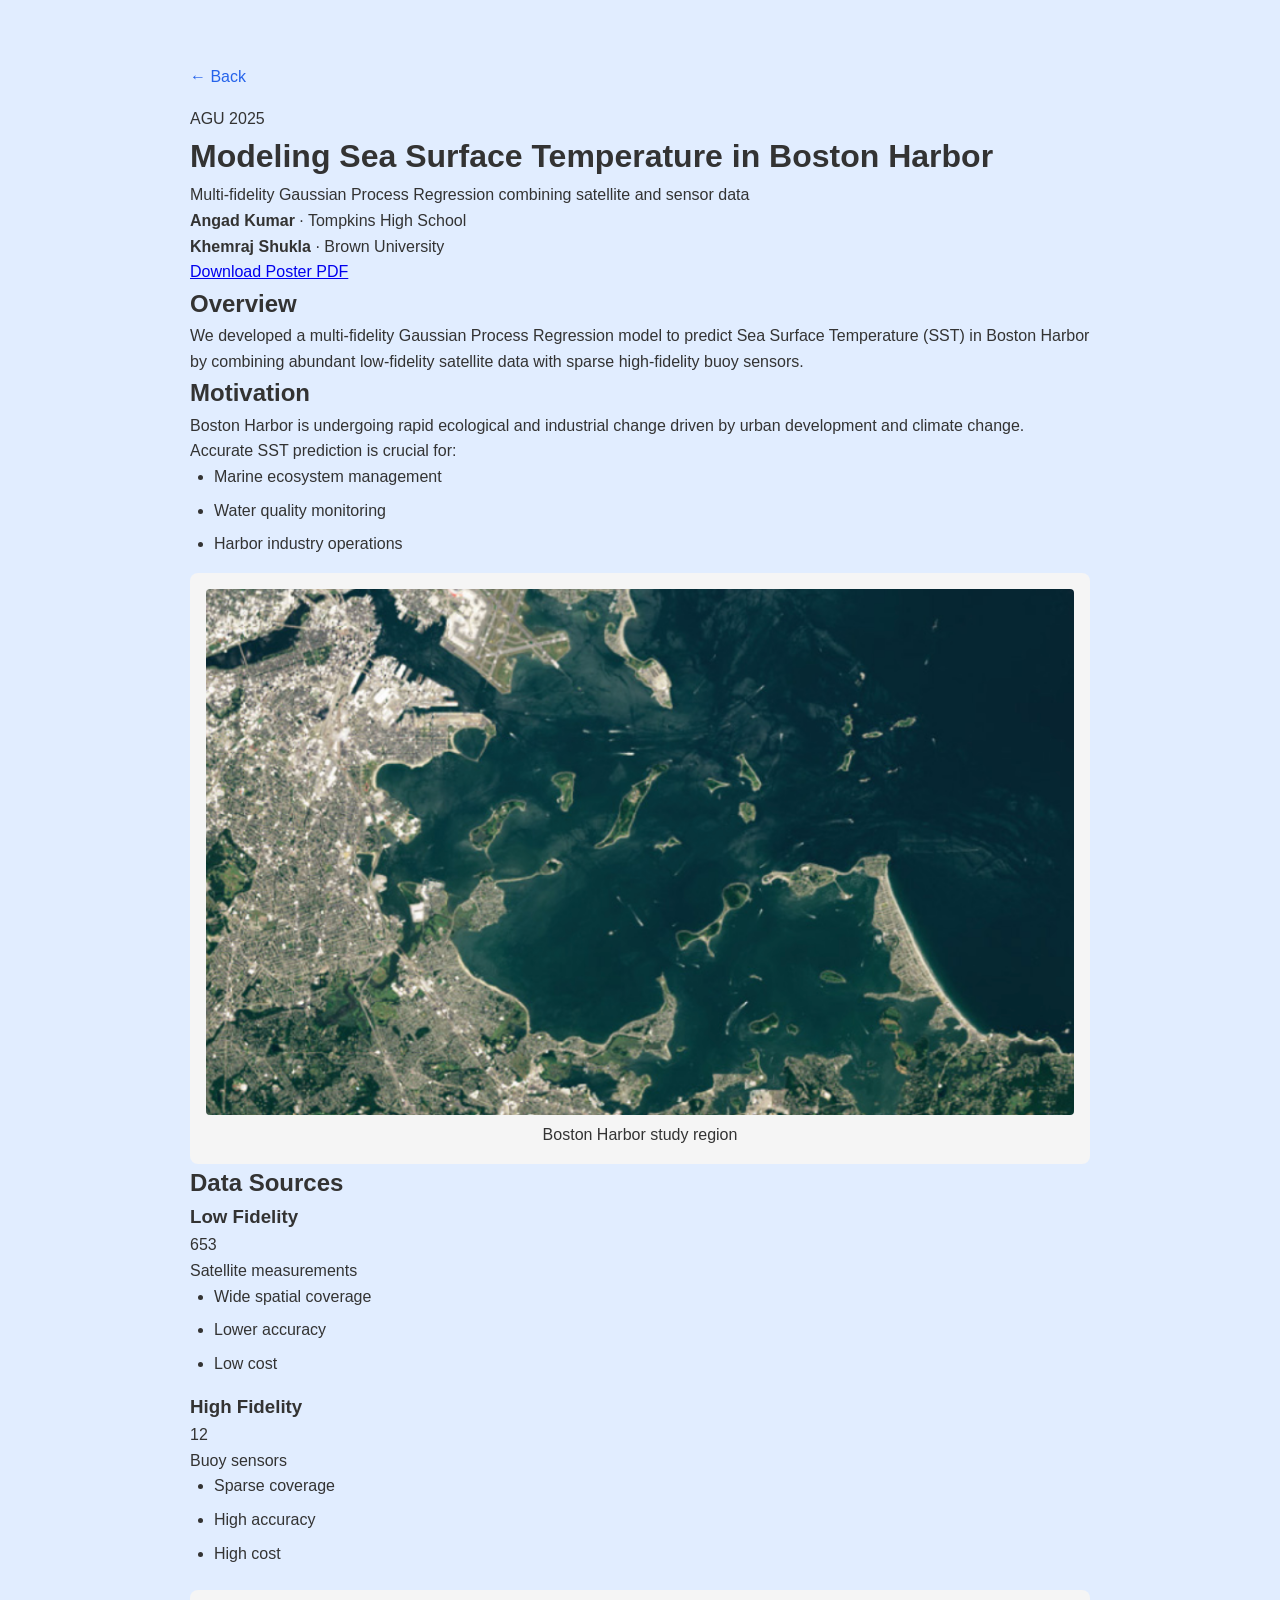
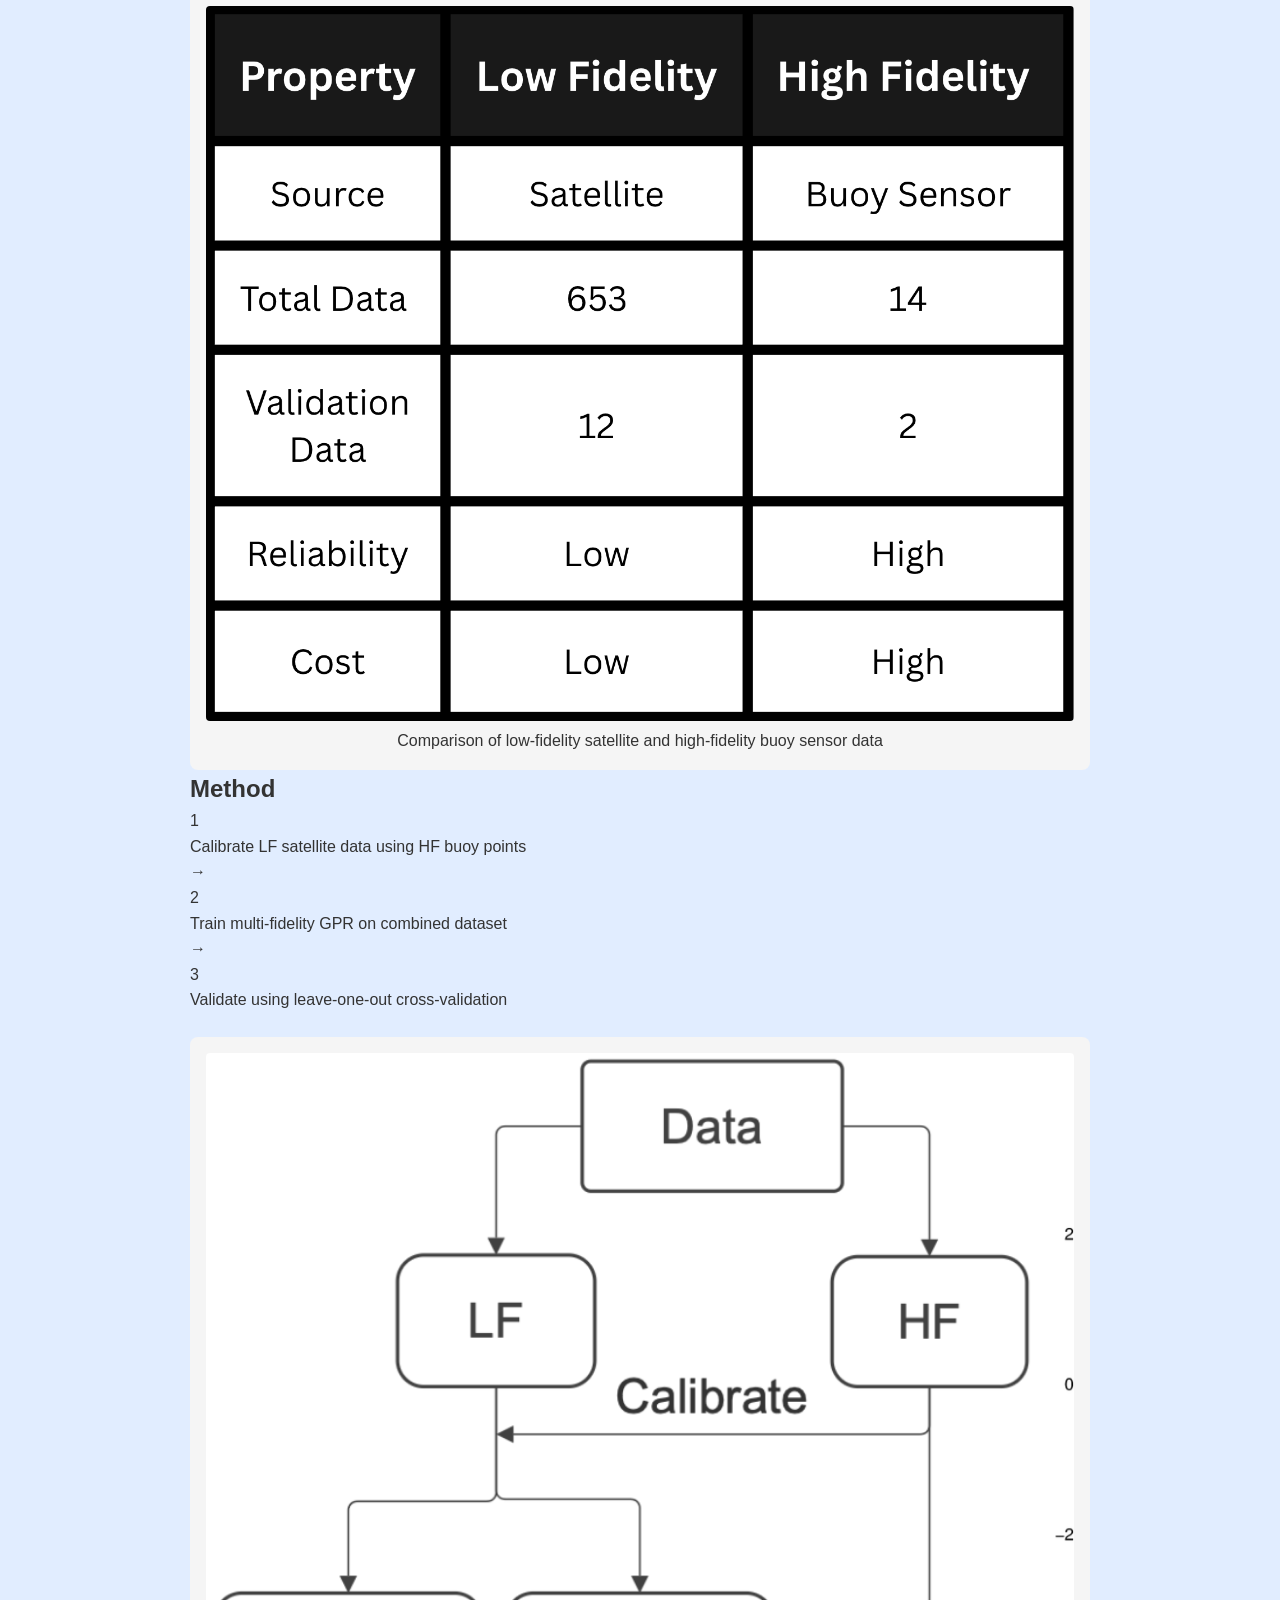
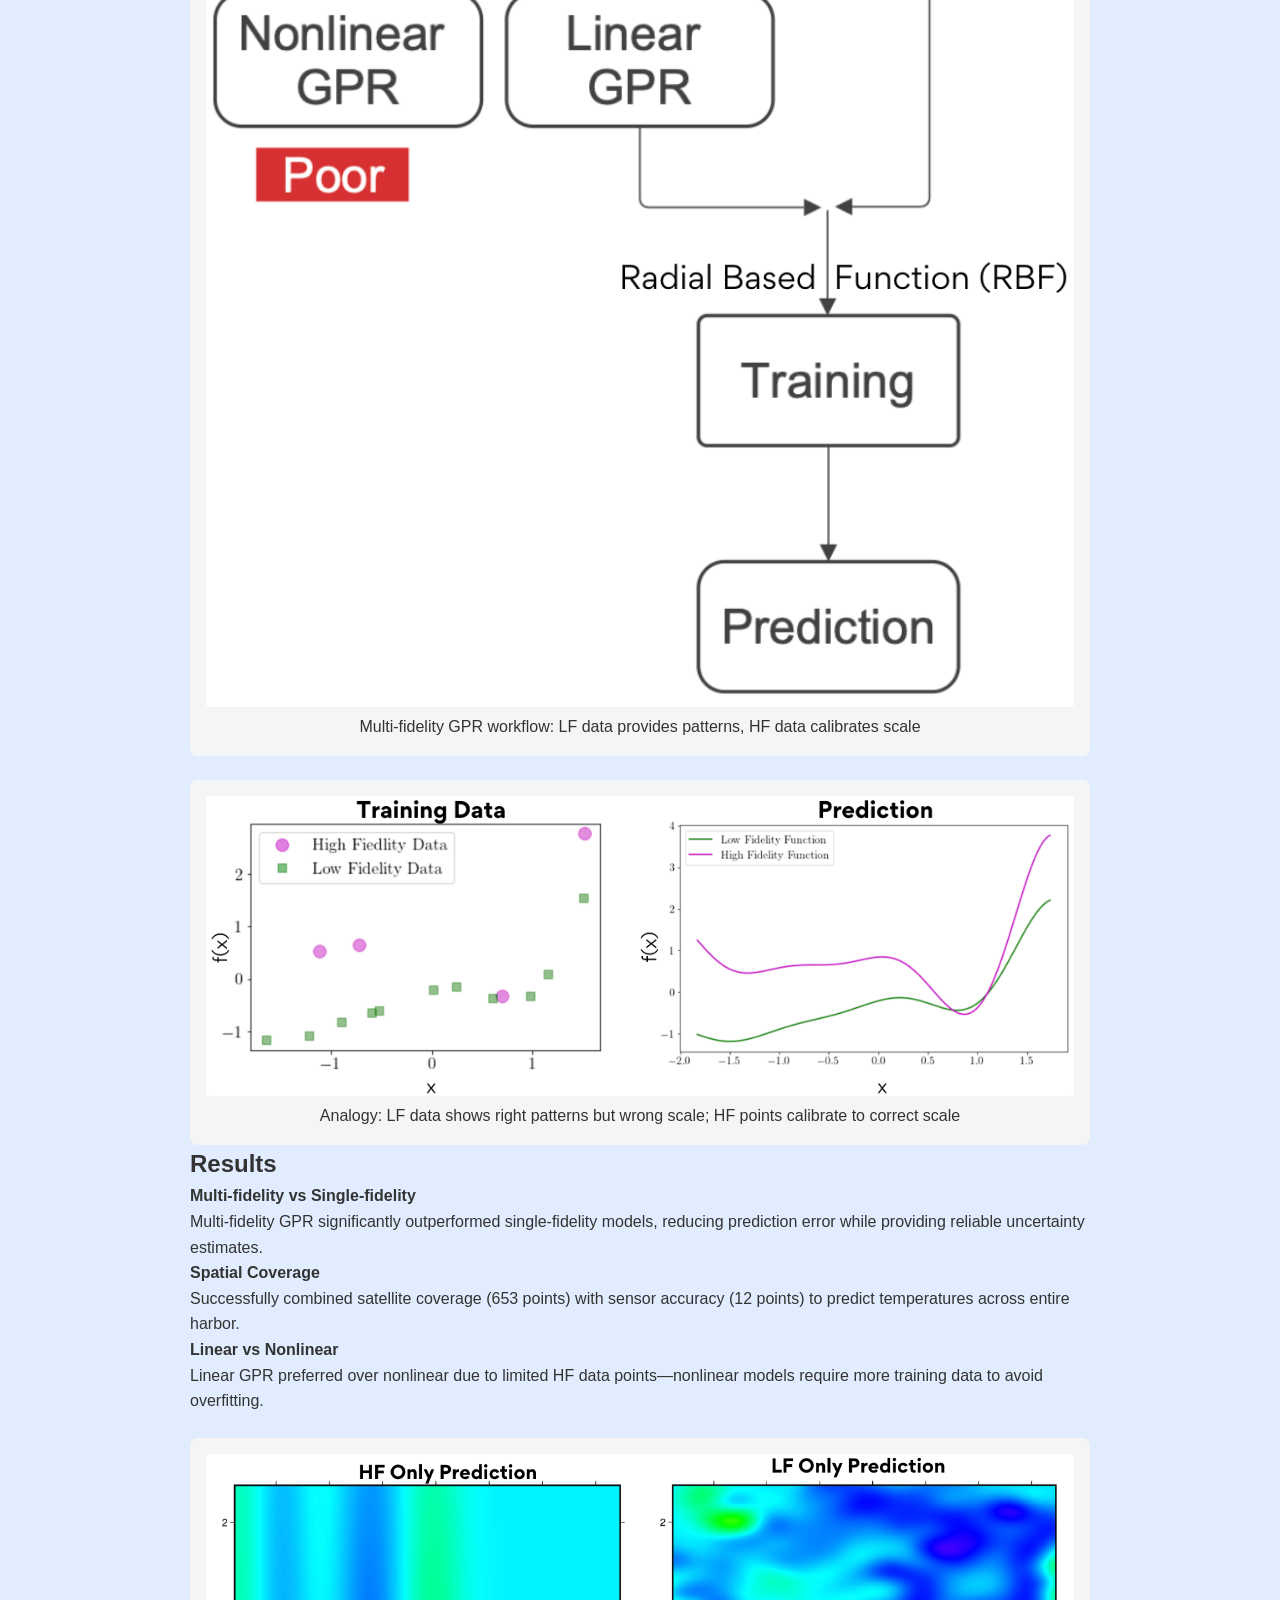
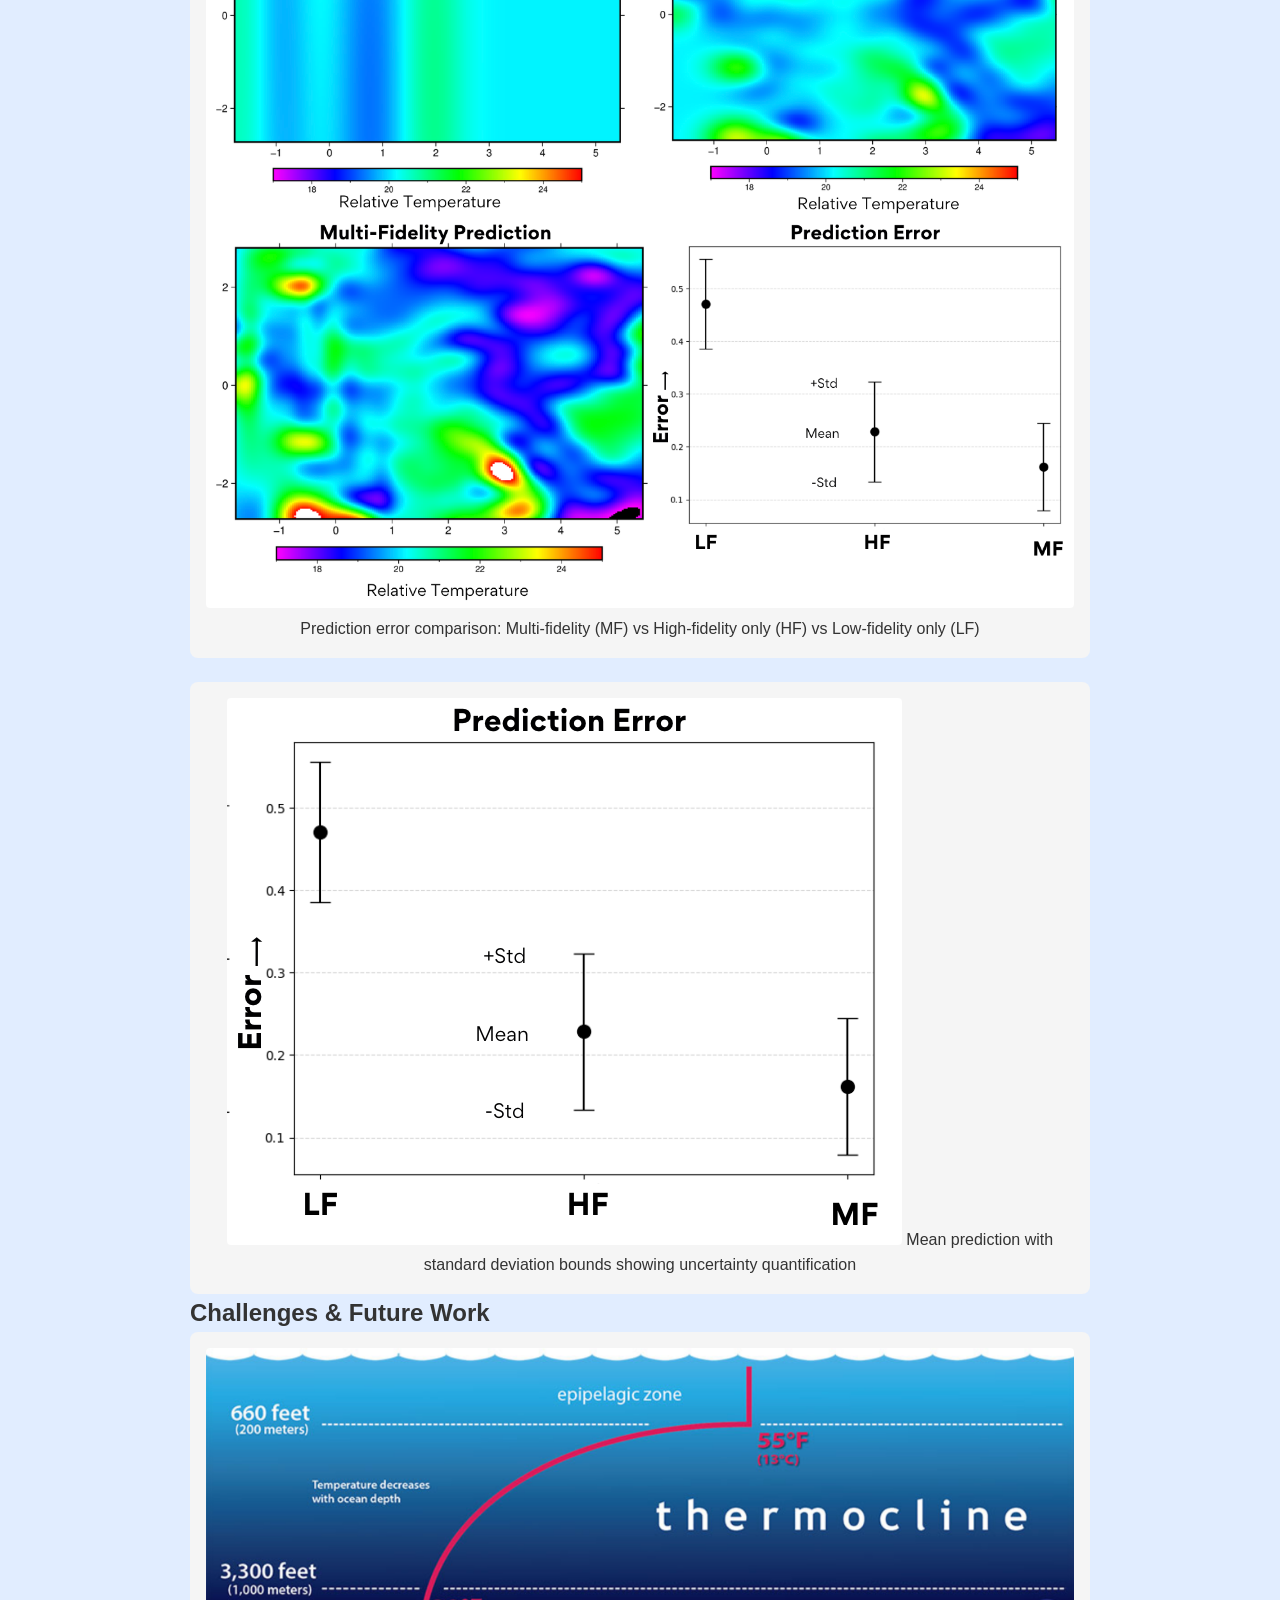
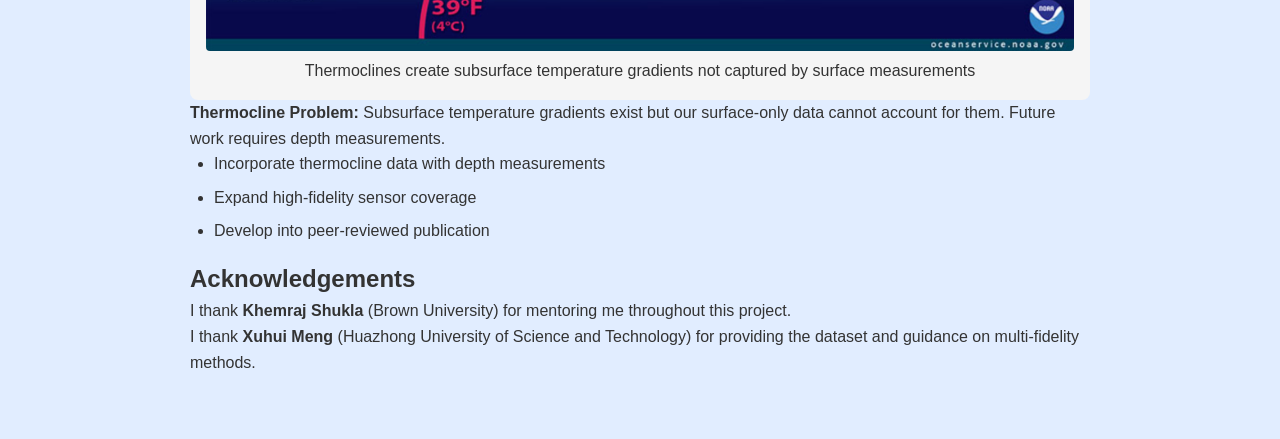
<file: publications/agu-sst.html>
<!DOCTYPE html>
<html lang="en">
<head>
    <meta charset="UTF-8">
    <meta name="viewport" content="width=device-width, initial-scale=1.0">
    <title>AGU 2025 - Angad Kumar</title>
    <link rel="stylesheet" href="../style.css">
</head>
<body>
    <div class="container">
        <a href="../index.html" class="back">← Back</a>
        
        <header class="page-header">
            <span class="badge">AGU 2025</span>
            <h1>Modeling Sea Surface Temperature in Boston Harbor</h1>
            <p class="subtitle">Multi-fidelity Gaussian Process Regression combining satellite and sensor data</p>
            <p class="authors">
                <strong>Angad Kumar</strong> · Tompkins High School
                <br>
                <strong>Khemraj Shukla</strong> · Brown University
            </p>
        </header>

        <div class="poster-download">
            <a href="../assets/agu-poster.pdf" class="btn-primary" target="_blank">Download Poster PDF</a>
        </div>

        <section class="content-section">
            <h2>Overview</h2>
            <p class="lead">
                We developed a multi-fidelity Gaussian Process Regression model to predict Sea Surface Temperature (SST) 
                in Boston Harbor by combining abundant low-fidelity satellite data with sparse high-fidelity buoy sensors.
            </p>
        </section>

        <section class="content-section">
            <h2>Motivation</h2>
            <div class="two-col">
                <div>
                    <p>Boston Harbor is undergoing rapid ecological and industrial change driven by urban development 
                    and climate change. Accurate SST prediction is crucial for:</p>
                    <ul>
                        <li>Marine ecosystem management</li>
                        <li>Water quality monitoring</li>
                        <li>Harbor industry operations</li>
                    </ul>
                </div>
                <div class="figure">
                    <img src="../assets/agu-images/boston-harbor-map.png" alt="Boston Harbor study area map">
                    <span class="caption">Boston Harbor study region</span>
                </div>
            </div>
        </section>

        <section class="content-section">
            <h2>Data Sources</h2>
            <div class="data-cards">
                <div class="data-card lf">
                    <h3>Low Fidelity</h3>
                    <div class="stat">653</div>
                    <p>Satellite measurements</p>
                    <ul>
                        <li>Wide spatial coverage</li>
                        <li>Lower accuracy</li>
                        <li>Low cost</li>
                    </ul>
                </div>
                <div class="data-card hf">
                    <h3>High Fidelity</h3>
                    <div class="stat">12</div>
                    <p>Buoy sensors</p>
                    <ul>
                        <li>Sparse coverage</li>
                        <li>High accuracy</li>
                        <li>High cost</li>
                    </ul>
                </div>
            </div>
            <div class="figure wide">
                <img src="../assets/agu-images/data-comparison-table.png" alt="Data source comparison table">
                <span class="caption">Comparison of low-fidelity satellite and high-fidelity buoy sensor data</span>
            </div>
        </section>

        <section class="content-section">
            <h2>Method</h2>
            <div class="method-flow">
                <div class="step">
                    <span class="step-num">1</span>
                    <p>Calibrate LF satellite data using HF buoy points</p>
                </div>
                <div class="arrow">→</div>
                <div class="step">
                    <span class="step-num">2</span>
                    <p>Train multi-fidelity GPR on combined dataset</p>
                </div>
                <div class="arrow">→</div>
                <div class="step">
                    <span class="step-num">3</span>
                    <p>Validate using leave-one-out cross-validation</p>
                </div>
            </div>
            <div class="figure wide">
                <img src="../assets/agu-images/methods-diagram.png" alt="Multi-fidelity GPR workflow diagram">
                <span class="caption">Multi-fidelity GPR workflow: LF data provides patterns, HF data calibrates scale</span>
            </div>
            <div class="figure wide">
                <img src="../assets/agu-images/analogy-illustration.png" alt="Analogy for multi-fidelity approach">
                <span class="caption">Analogy: LF data shows right patterns but wrong scale; HF points calibrate to correct scale</span>
            </div>
        </section>

        <section class="content-section">
            <h2>Results</h2>
            <div class="results-grid">
                <div class="result-item">
                    <h4>Multi-fidelity vs Single-fidelity</h4>
                    <p>Multi-fidelity GPR significantly outperformed single-fidelity models, reducing prediction error 
                    while providing reliable uncertainty estimates.</p>
                </div>
                <div class="result-item">
                    <h4>Spatial Coverage</h4>
                    <p>Successfully combined satellite coverage (653 points) with sensor accuracy (12 points) to 
                    predict temperatures across entire harbor.</p>
                </div>
                <div class="result-item">
                    <h4>Linear vs Nonlinear</h4>
                    <p>Linear GPR preferred over nonlinear due to limited HF data points—nonlinear models require 
                    more training data to avoid overfitting.</p>
                </div>
            </div>
            <div class="figure wide">
                <img src="../assets/agu-images/prediction-comparison.png" alt="Prediction results comparing MF, HF only, and LF only">
                <span class="caption">Prediction error comparison: Multi-fidelity (MF) vs High-fidelity only (HF) vs Low-fidelity only (LF)</span>
            </div>
            <div class="figure wide">
                <img src="../assets/agu-images/uncertainty-plot.png" alt="Uncertainty quantification plot">
                <span class="caption">Mean prediction with standard deviation bounds showing uncertainty quantification</span>
            </div>
        </section>

        <section class="content-section">
            <h2>Challenges & Future Work</h2>
            <div class="figure">
                <img src="../assets/agu-images/thermocline-diagram.png" alt="Thermocline effect diagram">
                <span class="caption">Thermoclines create subsurface temperature gradients not captured by surface measurements</span>
            </div>
            <div class="challenge-box">
                <strong>Thermocline Problem:</strong> Subsurface temperature gradients exist but our surface-only 
                data cannot account for them. Future work requires depth measurements.
            </div>
            <ul class="future-list">
                <li>Incorporate thermocline data with depth measurements</li>
                <li>Expand high-fidelity sensor coverage</li>
                <li>Develop into peer-reviewed publication</li>
            </ul>
        </section>

        <section class="content-section">
            <h2>Acknowledgements</h2>
            <p>I thank <strong>Khemraj Shukla</strong> (Brown University) for mentoring me throughout this project.</p>
            <p>I thank <strong>Xuhui Meng</strong> (Huazhong University of Science and Technology) for providing the dataset and guidance on multi-fidelity methods.</p>
        </section>
    </div>
</body>
</html>
</file>
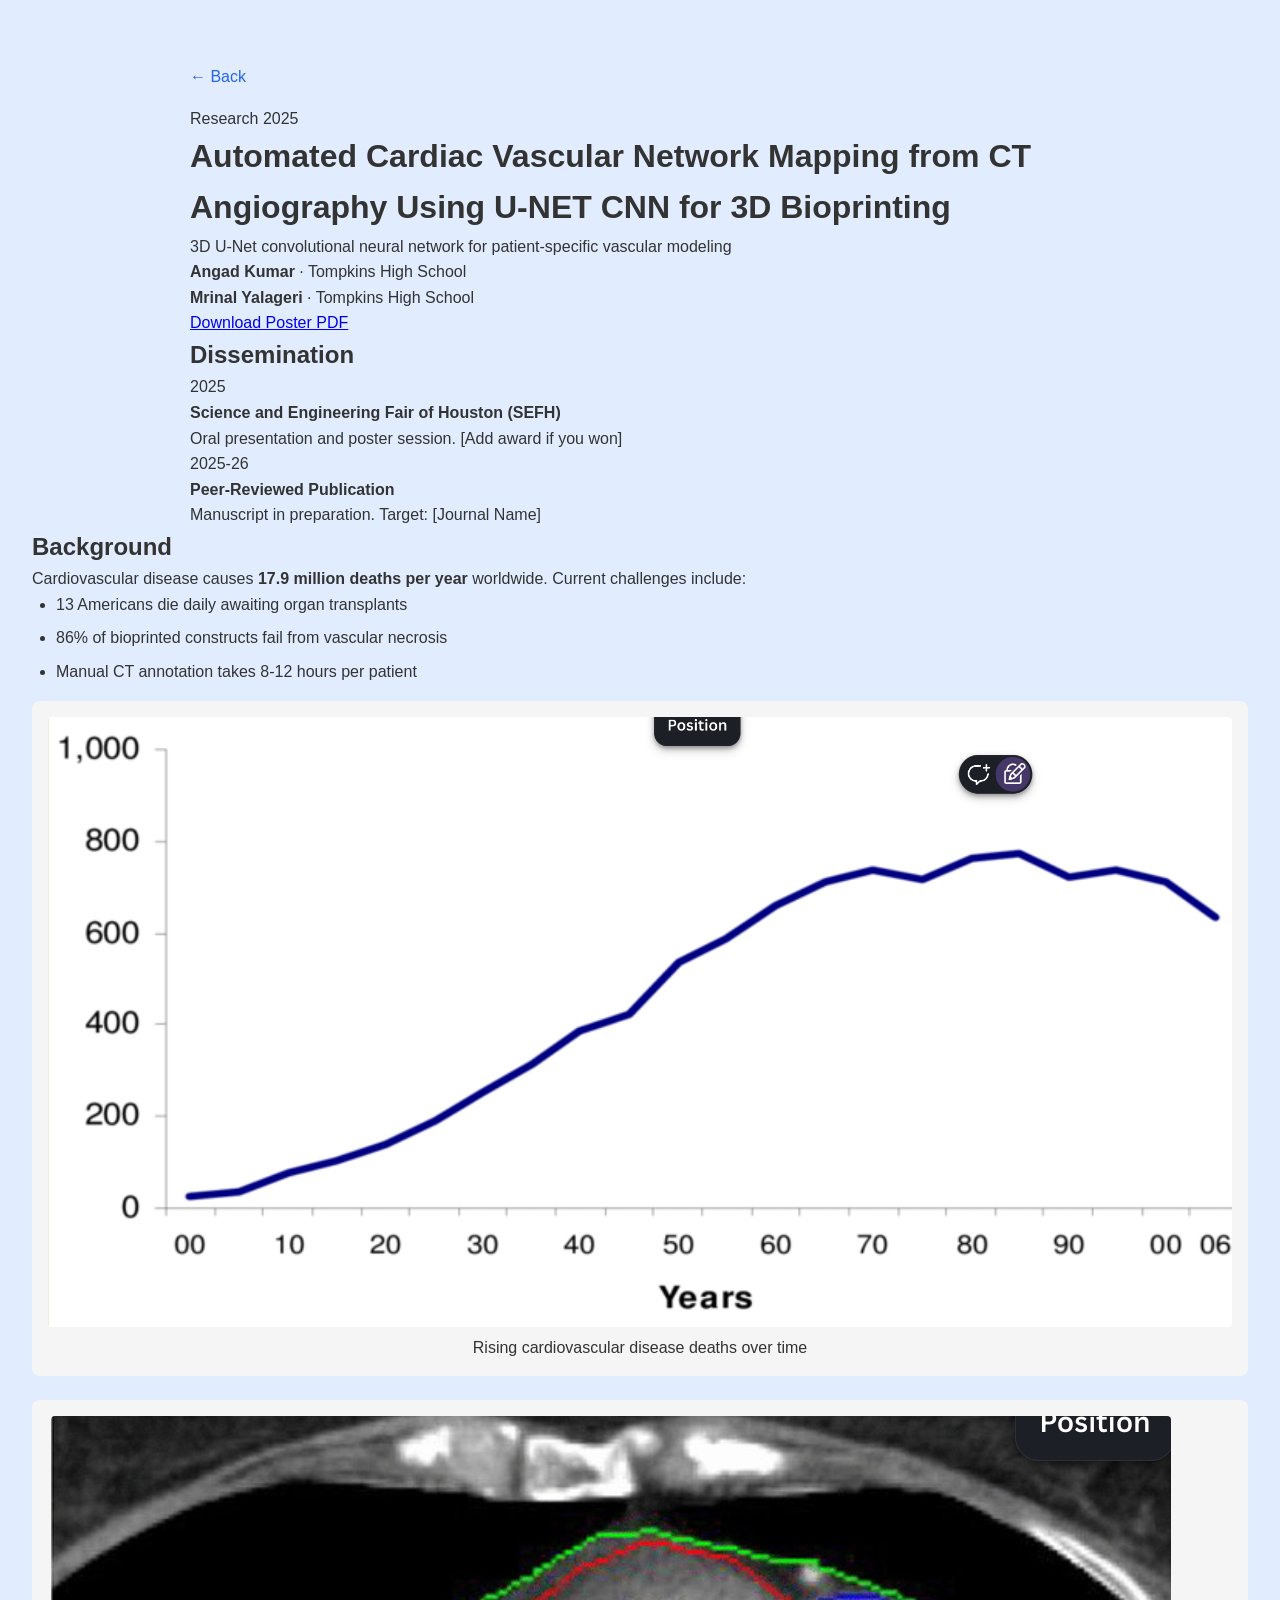
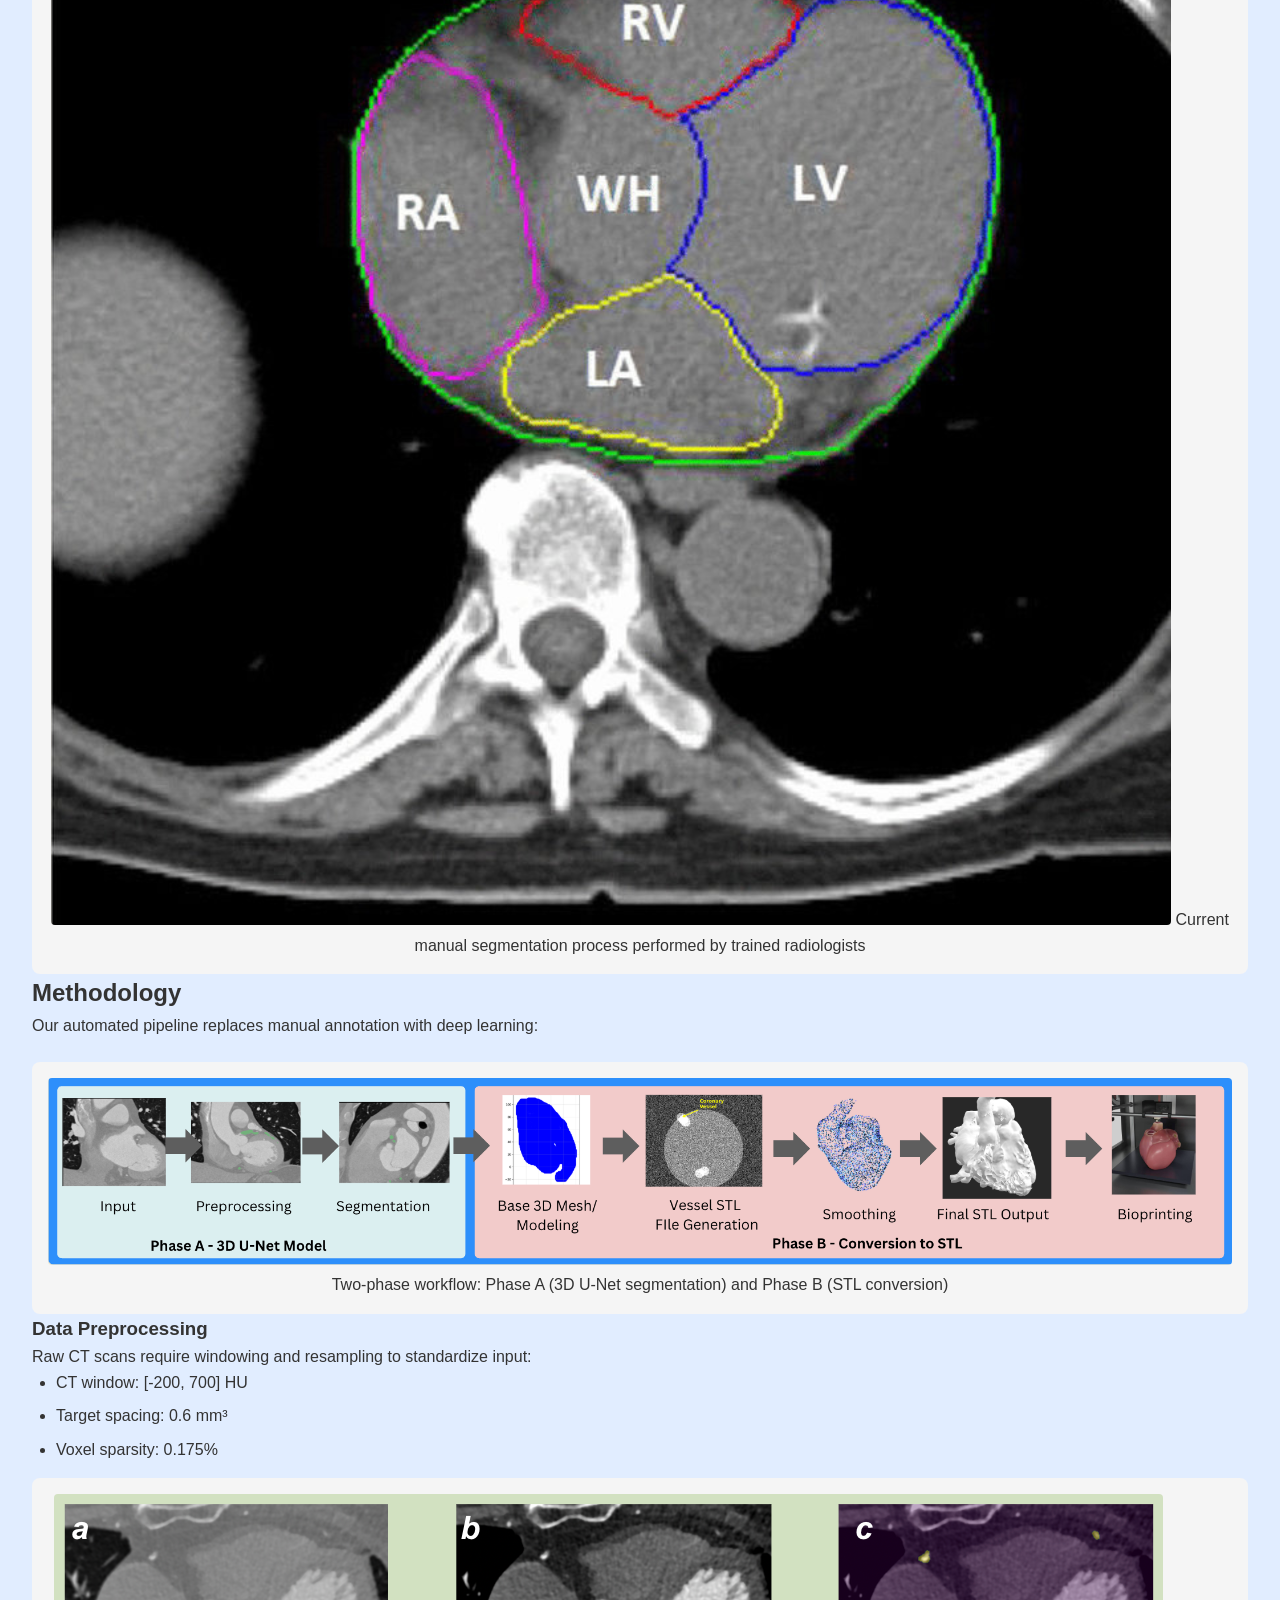
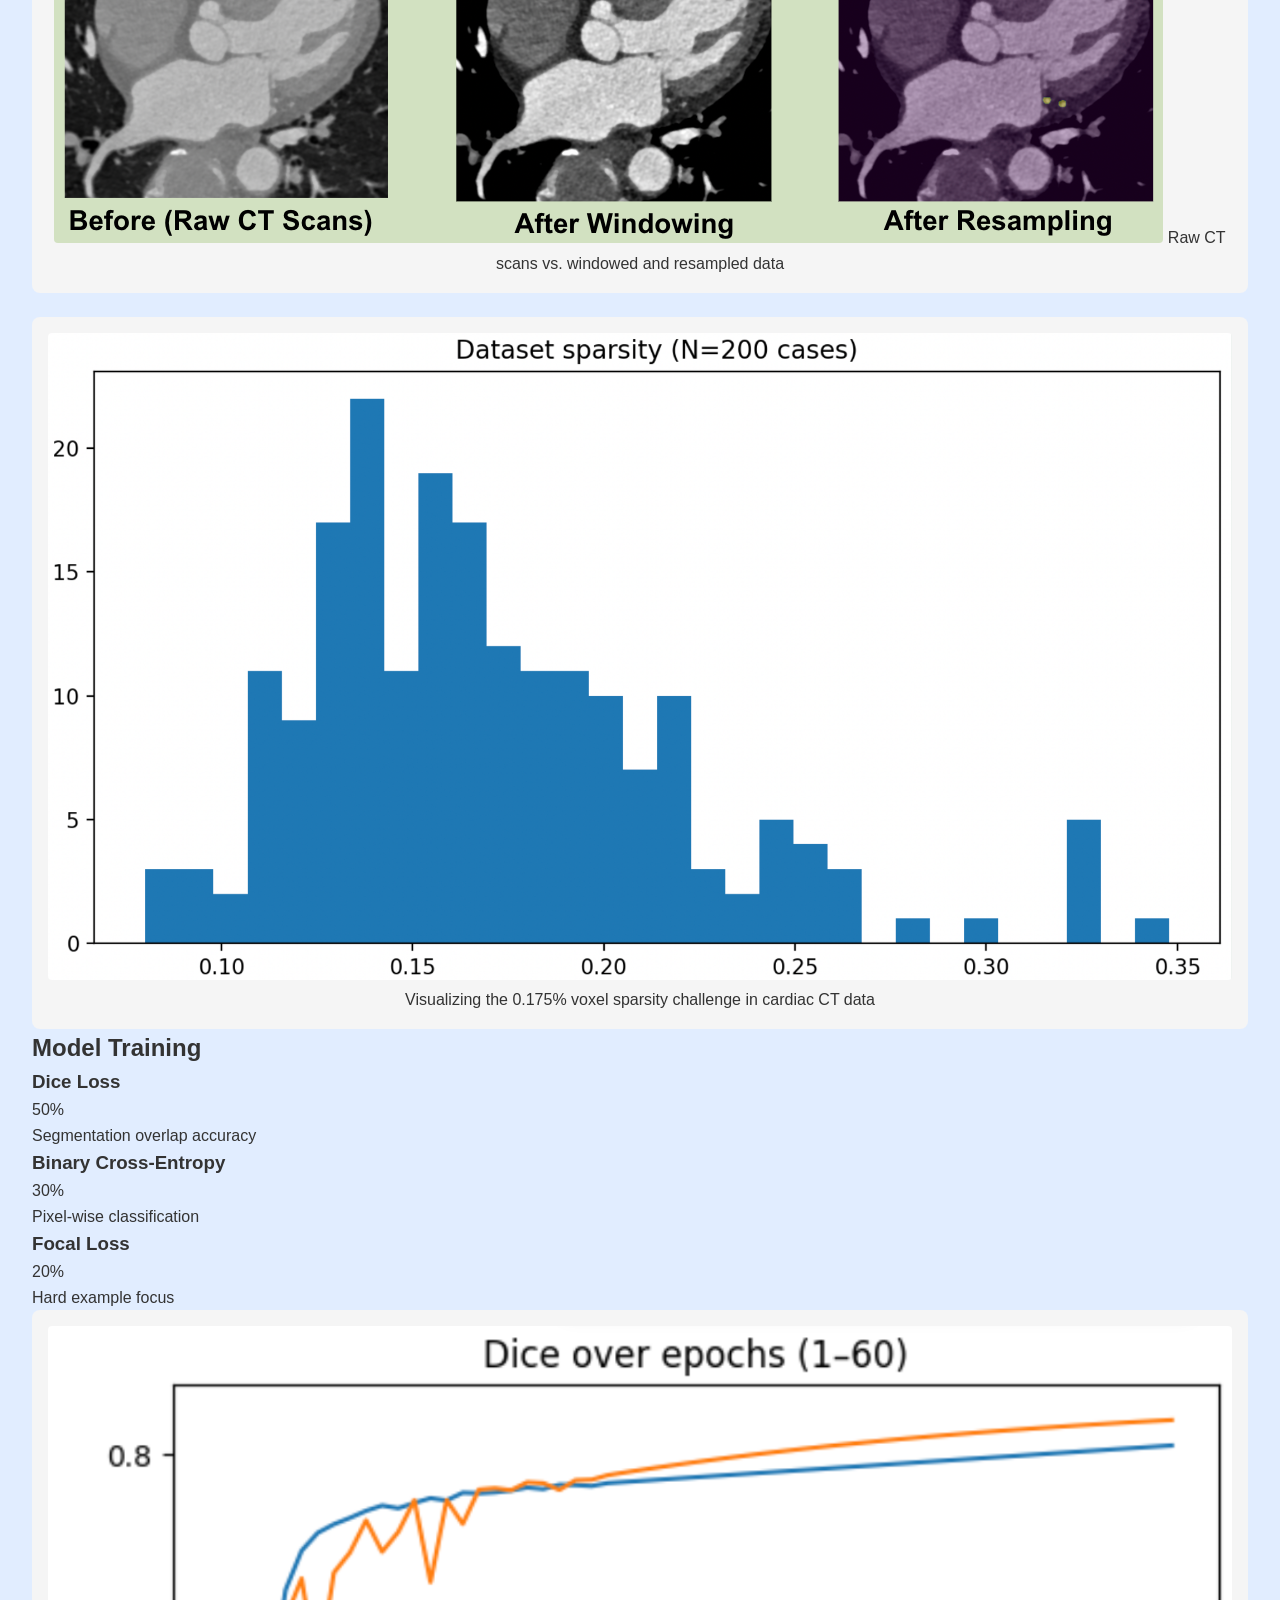
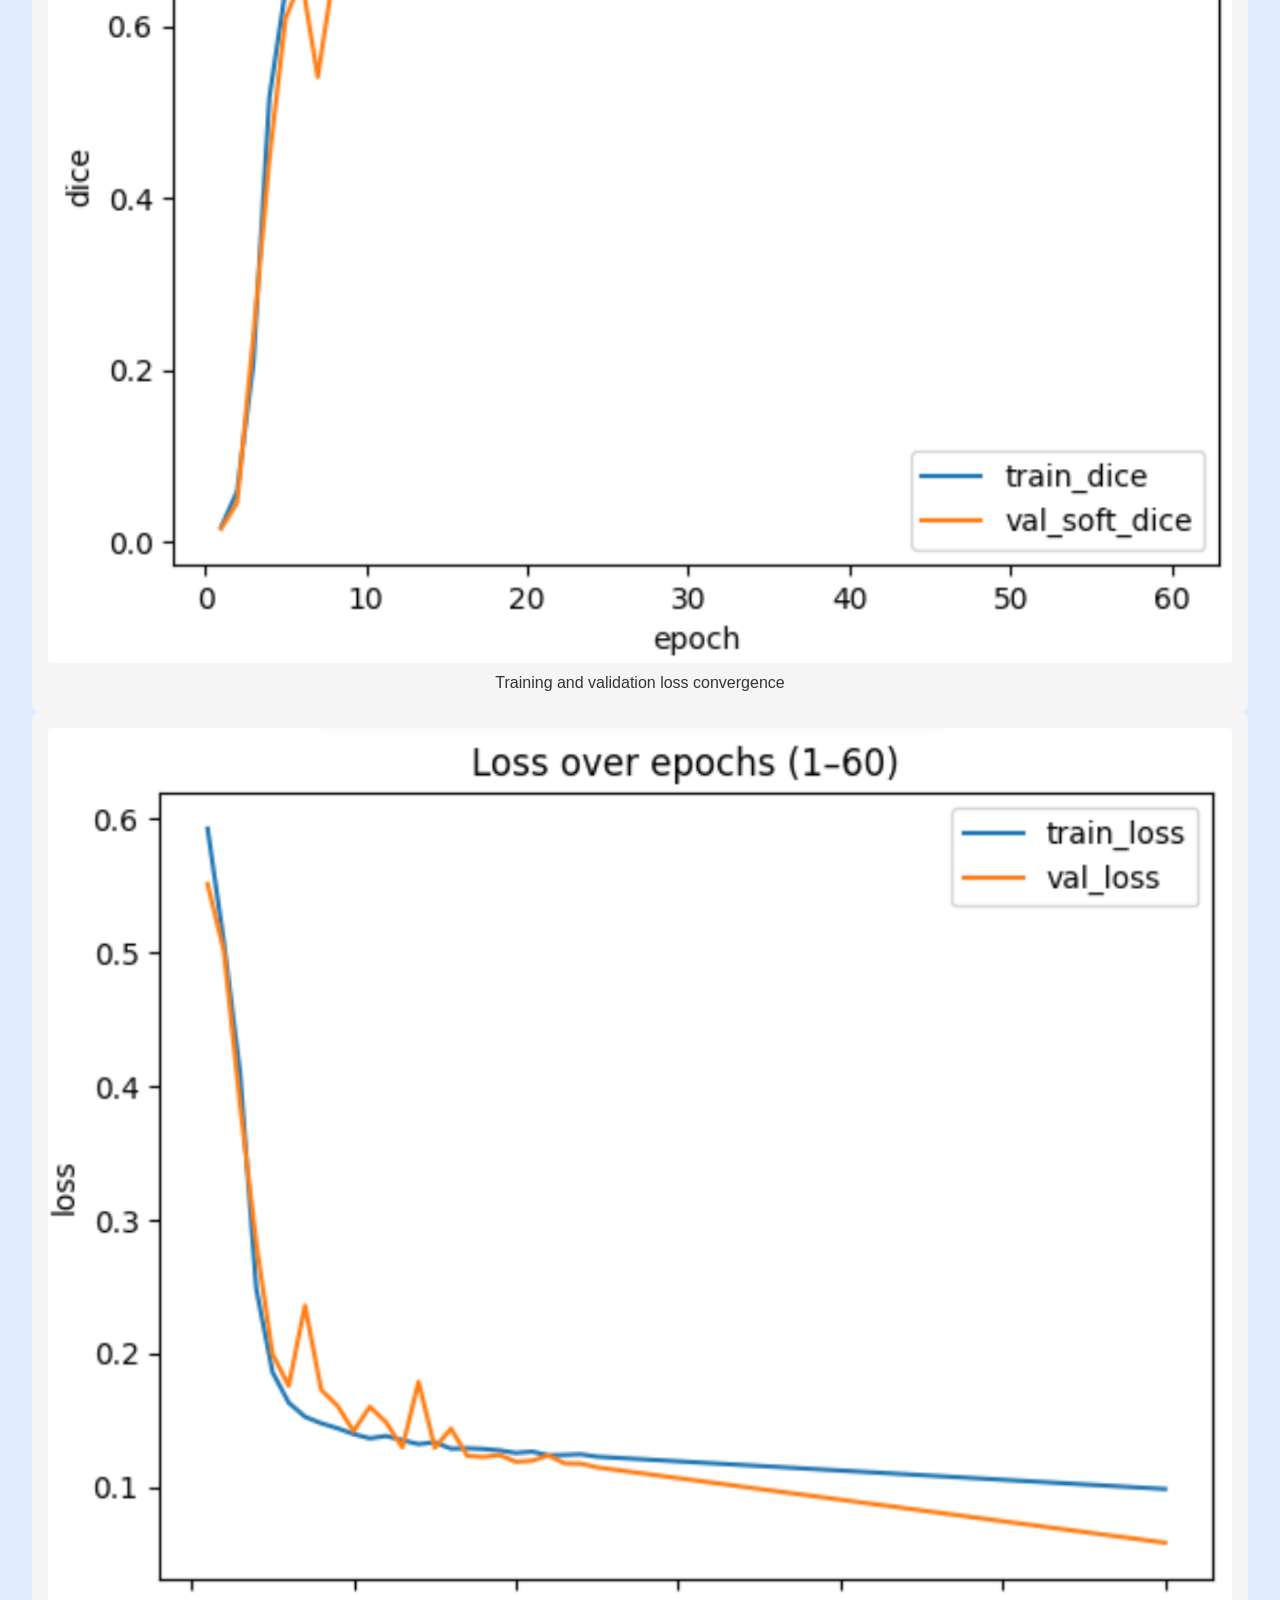
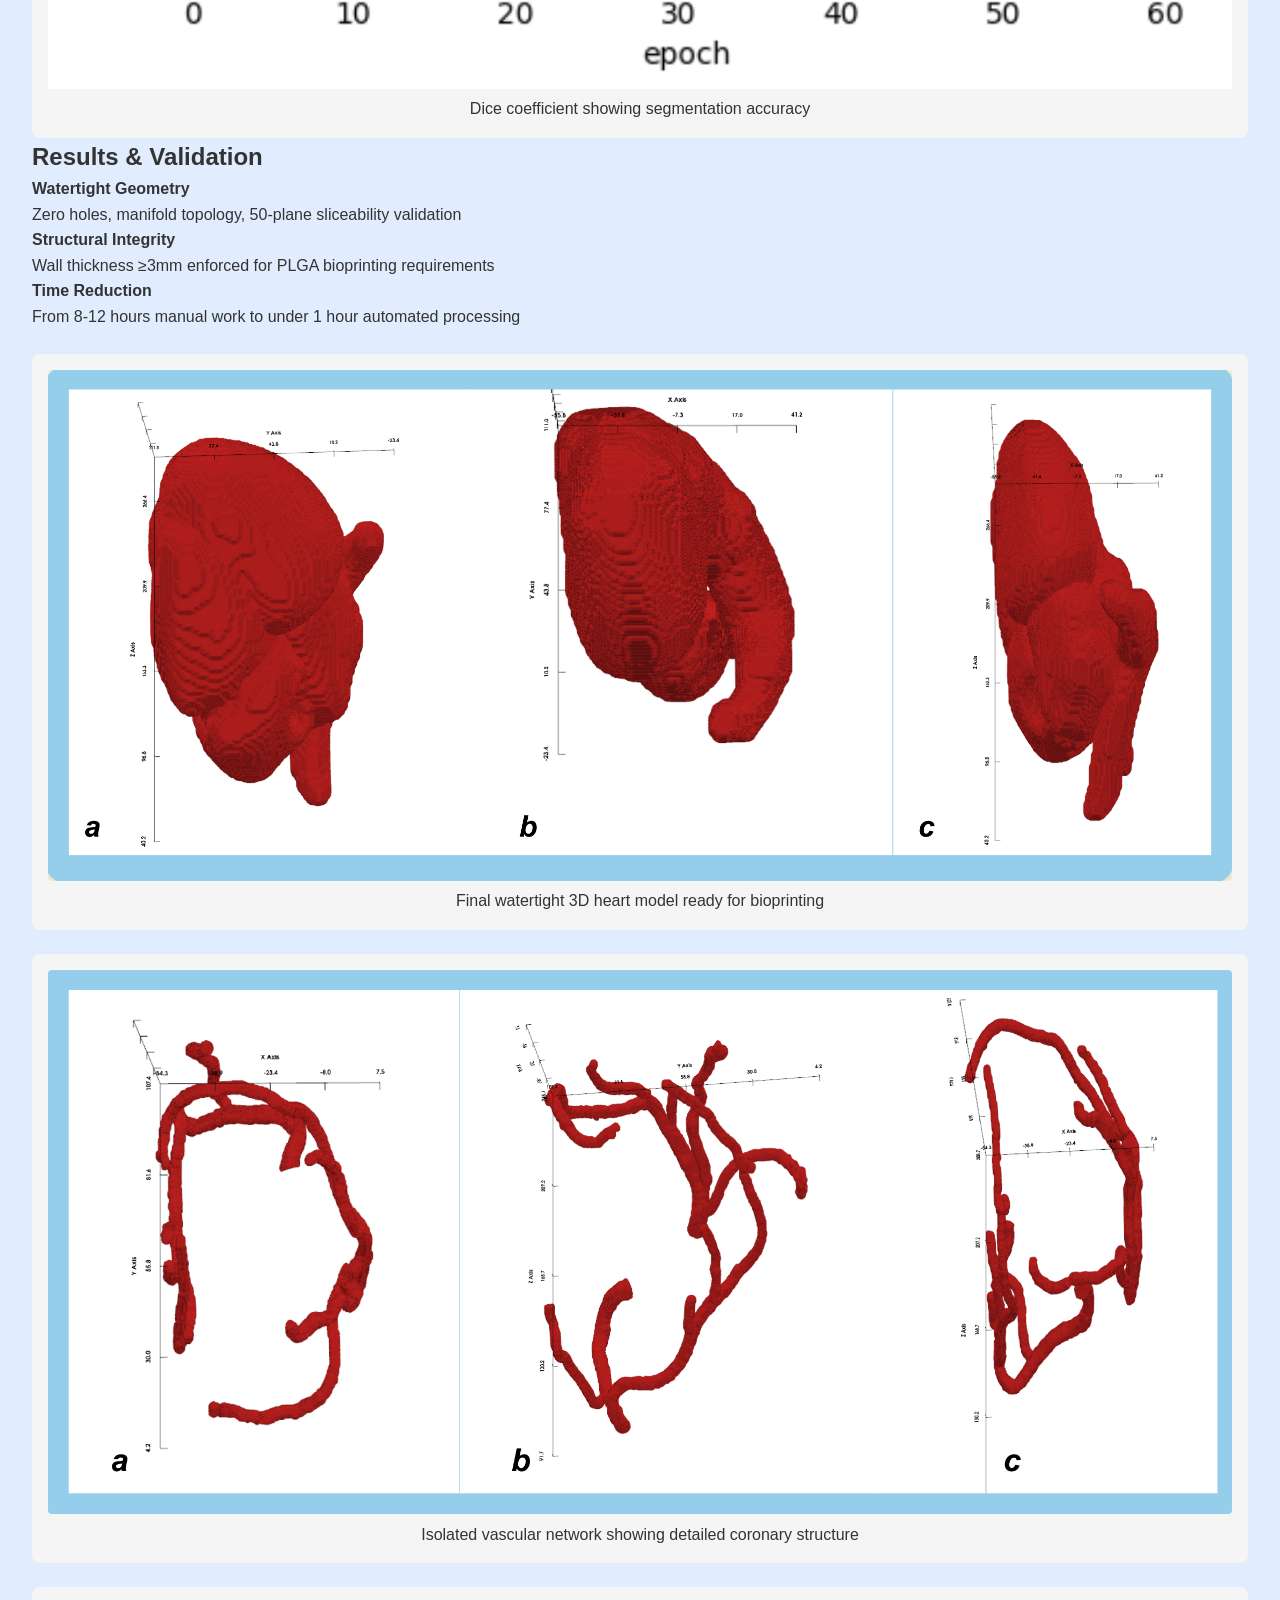
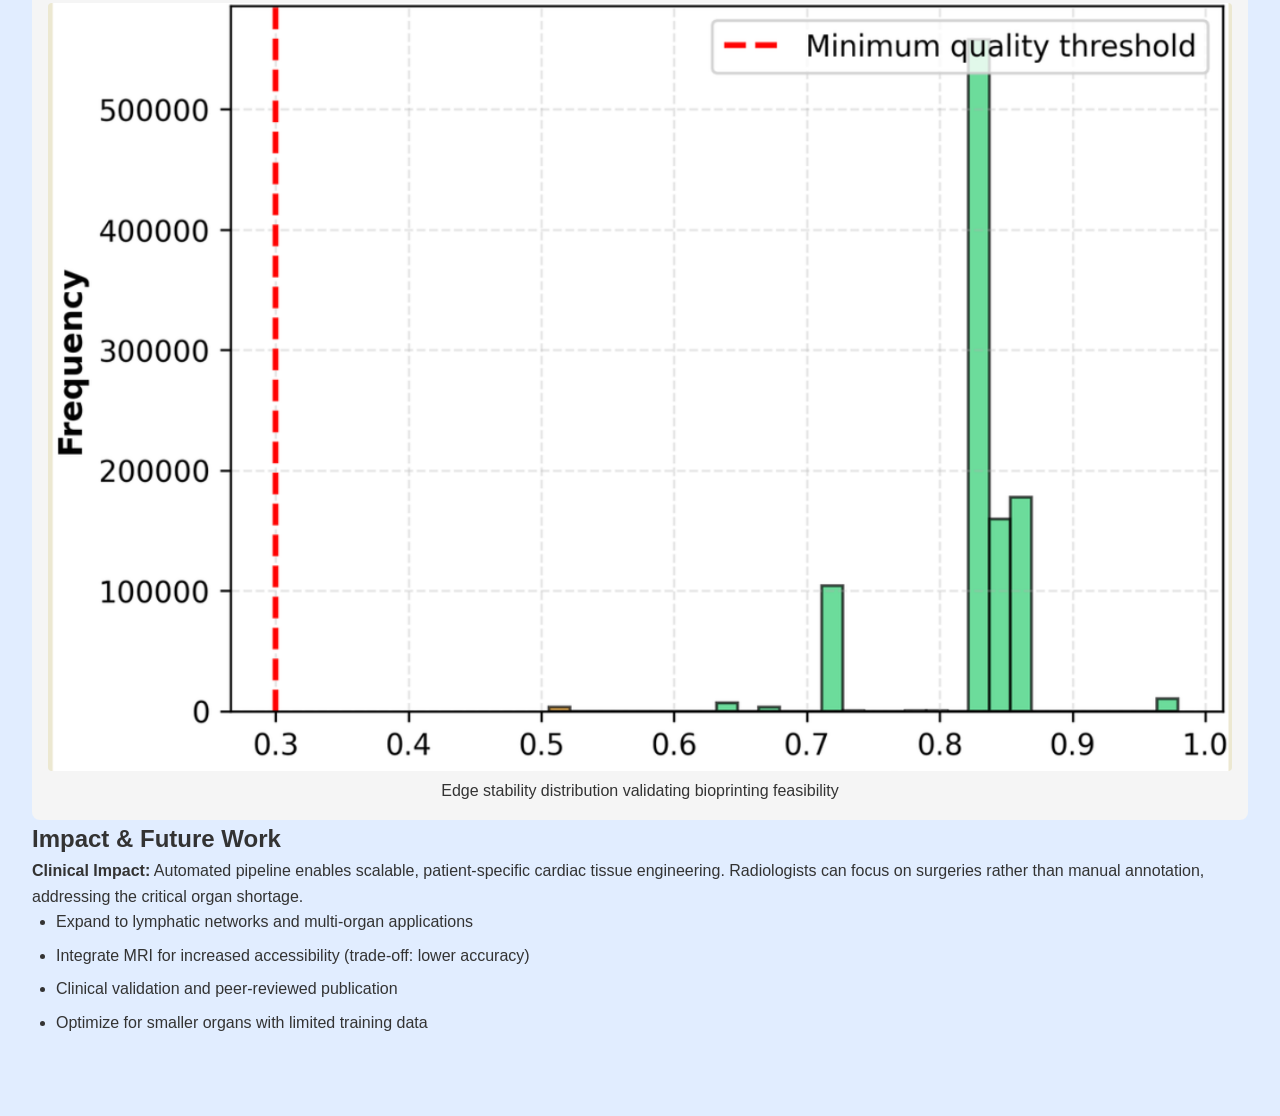
<file: publications/cardiac-bioprinting.html>
<!DOCTYPE html>
<html lang="en">
<head>
    <meta charset="UTF-8">
    <meta name="viewport" content="width=device-width, initial-scale=1.0">
    <title>Cardiac Bioprinting Research - Angad Kumar</title>
    <link rel="stylesheet" href="../style.css">
</head>
<body>
    <div class="container">
        <a href="../index.html" class="back">← Back</a>
        
        <header class="page-header">
            <span class="badge">Research 2025</span>
            <h1>Automated Cardiac Vascular Network Mapping from CT Angiography Using U-NET CNN for 3D Bioprinting</h1>
            <p class="subtitle">3D U-Net convolutional neural network for patient-specific vascular modeling</p>
            <p class="authors">
                <strong>Angad Kumar</strong> · Tompkins High School
                <br>
                <strong>Mrinal Yalageri</strong> · Tompkins High School
            </p>
        </header>

        <div class="poster-download">
            <a href="../assets/cardiac-poster.pdf" class="btn-primary" target="_blank">Download Poster PDF</a>
        </div>
        <section class="content-section">
            <h2>Dissemination</h2>
            <div class="timeline">
                <div class="timeline-item">
                    <span class="date">2025</span>
                    <h4>Science and Engineering Fair of Houston (SEFH)</h4>
                    <p>Oral presentation and poster session. [Add award if you won]</p>
                </div>
                <div class="timeline-item"></div>
                    <span class="date">2025-26</span>
                    <h4>Peer-Reviewed Publication</h4>
                    <p>Manuscript in preparation. Target: [Journal Name]</p>
                </div>
            </div>
        </section>
        <section class="content-section">
            <h2>Background</h2>
            <div class="two-col">
                <div>
                    <p>Cardiovascular disease causes <strong>17.9 million deaths per year</strong> worldwide. 
                    Current challenges include:</p>
                    <ul>
                        <li>13 Americans die daily awaiting organ transplants</li>
                        <li>86% of bioprinted constructs fail from vascular necrosis</li>
                        <li>Manual CT annotation takes 8-12 hours per patient</li>
                    </ul>
                </div>
                <div class="figure">
                    <img src="../assets/cardiac-images/cardiovascular-deaths-chart.png" alt="Cardiovascular disease deaths 1900-2006">
                    <span class="caption">Rising cardiovascular disease deaths over time</span>
                </div>
            </div>
            <div class="figure wide">
                <img src="../assets/cardiac-images/manual-segmentation.png" alt="Manual segmentation process">
                <span class="caption">Current manual segmentation process performed by trained radiologists</span>
            </div>
        </section>

        <section class="content-section">
            <h2>Methodology</h2>
            <p>Our automated pipeline replaces manual annotation with deep learning:</p>
            
            <div class="figure wide">
                <img src="../assets/cardiac-images/model-workflow.png" alt="Model workflow diagram">
                <span class="caption">Two-phase workflow: Phase A (3D U-Net segmentation) and Phase B (STL conversion)</span>
            </div>

            <div class="two-col">
                <div>
                    <h3>Data Preprocessing</h3>
                    <p>Raw CT scans require windowing and resampling to standardize input:</p>
                    <ul>
                        <li>CT window: [-200, 700] HU</li>
                        <li>Target spacing: 0.6 mm³</li>
                        <li>Voxel sparsity: 0.175%</li>
                    </ul>
                </div>
                <div class="figure">
                    <img src="../assets/cardiac-images/preprocessing-comparison.png" alt="Before and after preprocessing">
                    <span class="caption">Raw CT scans vs. windowed and resampled data</span>
                </div>
            </div>

            <div class="figure wide">
                <img src="../assets/cardiac-images/sparsity-visualization.png" alt="Sparsity visualization">
                <span class="caption">Visualizing the 0.175% voxel sparsity challenge in cardiac CT data</span>
            </div>
        </section>

        <section class="content-section">
            <h2>Model Training</h2>
            <div class="data-cards">
                <div class="data-card">
                    <h3>Dice Loss</h3>
                    <div class="stat">50%</div>
                    <p>Segmentation overlap accuracy</p>
                </div>
                <div class="data-card">
                    <h3>Binary Cross-Entropy</h3>
                    <div class="stat">30%</div>
                    <p>Pixel-wise classification</p>
                </div>
                <div class="data-card">
                    <h3>Focal Loss</h3>
                    <div class="stat">20%</div>
                    <p>Hard example focus</p>
                </div>
            </div>
            <div class="two-col">
                <div class="figure">
                    <img src="../assets/cardiac-images/loss-graph.png" alt="Training loss graph">
                    <span class="caption">Training and validation loss convergence</span>
                </div>
                <div class="figure">
                    <img src="../assets/cardiac-images/dice-graph.png" alt="Dice coefficient graph">
                    <span class="caption">Dice coefficient showing segmentation accuracy</span>
                </div>
            </div>
        </section>

        <section class="content-section">
            <h2>Results & Validation</h2>
            <div class="results-grid">
                <div class="result-item">
                    <h4>Watertight Geometry</h4>
                    <p>Zero holes, manifold topology, 50-plane sliceability validation</p>
                </div>
                <div class="result-item">
                    <h4>Structural Integrity</h4>
                    <p>Wall thickness ≥3mm enforced for PLGA bioprinting requirements</p>
                </div>
                <div class="result-item">
                    <h4>Time Reduction</h4>
                    <p>From 8-12 hours manual work to under 1 hour automated processing</p>
                </div>
            </div>
            
            <div class="figure wide">
                <img src="../assets/cardiac-images/heart-stl.png" alt="3D printable heart model">
                <span class="caption">Final watertight 3D heart model ready for bioprinting</span>
            </div>
            <div class="figure wide">
                <img src="../assets/cardiac-images/vessels-stl.png" alt="Vascular network detail">
                <span class="caption">Isolated vascular network showing detailed coronary structure</span>
            </div>
            <div class="figure wide">
                <img src="../assets/cardiac-images/edge-stability-distribution.png" alt="Edge stability validation">
                <span class="caption">Edge stability distribution validating bioprinting feasibility</span>
            </div>
        </section>

        <section class="content-section">
            <h2>Impact & Future Work</h2>
            <div class="challenge-box">
                <strong>Clinical Impact:</strong> Automated pipeline enables scalable, patient-specific cardiac 
                tissue engineering. Radiologists can focus on surgeries rather than manual annotation, 
                addressing the critical organ shortage.
            </div>
            <ul class="future-list">
                <li>Expand to lymphatic networks and multi-organ applications</li>
                <li>Integrate MRI for increased accessibility (trade-off: lower accuracy)</li>
                <li>Clinical validation and peer-reviewed publication</li>
                <li>Optimize for smaller organs with limited training data</li>
            </ul>
        </section>
    </div>
</body>
</html>
</file>
<file: style.css>
* {
    margin: 0;
    padding: 0;
    box-sizing: border-box;
}

body {
    font-family: -apple-system, BlinkMacSystemFont, 'Segoe UI', Roboto, sans-serif;
    line-height: 1.6;
    color: #333;
    background: #e1edff;
    padding: 4rem 2rem;
}

.container {
    max-width: 900px;
    margin: 0 auto;
}

/* Profile Section */
.profile {
    display: flex;
    gap: 3rem;
    align-items: flex-start;
    margin-bottom: 4rem;
}

.bio {
    flex: 1;
}

.bio h1 {
    font-size: 2.25rem;
    font-weight: 600;
    margin-bottom: 1.25rem;
    letter-spacing: -0.02em;
}

.bio p {
    margin-bottom: 1rem;
    line-height: 1.7;
    color: #444;
}

.bio a {
    color: #2563eb;
    text-decoration: none;
}

.bio a:hover {
    text-decoration: underline;
}

.photo {
    width: 220px;
    height: 220px;
    border-radius: 50%;
    object-fit: cover;
    flex-shrink: 0;
}

/* Links */
.links {
    margin-top: 1.5rem;
    display: flex;
    gap: 1rem;
    flex-wrap: wrap;
}

.links a {
    color: #2563eb;
    font-size: 0.95rem;
}

.links a:not(:last-child)::after {
    content: "/";
    margin-left: 1rem;
    color: #999;
}

/* Sections */
.section {
    margin-bottom: 3rem;
}

.section h2 {
    font-size: 1.25rem;
    font-weight: 600;
    margin-bottom: 1.25rem;
    padding-bottom: 0.5rem;
    border-bottom: 1px solid #e5e5e5;
    color: #111;
}

/* Cards */
.grid {
    display: grid;
    grid-template-columns: repeat(auto-fill, minmax(260px, 1fr));
    gap: 1rem;
}

.card {
    background: white;
    padding: 1.25rem;
    border-radius: 8px;
    text-decoration: none;
    color: inherit;
    border: 1px solid #e5e5e5;
    transition: border-color 0.2s, box-shadow 0.2s;
    display: block;
}

.card:hover {
    border-color: #2563eb;
    box-shadow: 0 2px 8px rgba(37, 99, 235, 0.08);
}

.card h3 {
    font-size: 1rem;
    font-weight: 600;
    margin-bottom: 0.5rem;
    color: #111;
}

.card p {
    font-size: 0.9rem;
    color: #666;
    line-height: 1.5;
}

/* Award Cards - Compact Style */
.card.award {
    padding: 1rem 1.25rem;
}

.card.award h3 {
    font-size: 0.95rem;
    margin-bottom: 0.25rem;
}

.card.award p {
    font-size: 0.85rem;
    color: #888;
}
.back {
    display: inline-block;
    margin-bottom: 1rem;
    color: #2563eb;
    text-decoration: none;
}

.back:hover {
    text-decoration: underline;
}

.meta {
    color: #666;
    font-size: 0.95rem;
    margin-bottom: 1.5rem;
}

ul {
    margin-left: 1.5rem;
    margin-bottom: 1rem;
}

ul li {
    margin-bottom: 0.5rem;
    line-height: 1.6;
}

.figure {
    background: #f5f5f5;
    border-radius: 8px;
    padding: 1rem;
    text-align: center;
}

.figure img {
    max-width: 100%;
    height: auto;
    border-radius: 4px;
}

.figure.wide {
    margin-top: 1.5rem;
}

/* ============================================
   EXTERNAL LINK INDICATORS
   ============================================ */

.links a[target="_blank"] {
    text-decoration: none;
    border-bottom: 1px solid transparent;
    transition: border-color 0.2s ease;
}

.links a[target="_blank"]::after {
    content: "↗";
    font-size: 0.75em;
    margin-left: 0.15em;
    color: currentColor;
    opacity: 0.7;
    display: inline-block;
    transition: opacity 0.2s ease;
}

.links a[target="_blank"]:hover {
    border-bottom: 1px solid currentColor;
}

.links a[target="_blank"]:hover::after {
    opacity: 1;
}

/* Responsive */
@media (max-width: 700px) {
    body {
        padding: 2rem 1.5rem;
    }
    
    .profile {
        flex-direction: column-reverse;
        align-items: center;
        text-align: center;
    }
    
    .photo {
        width: 160px;
        height: 160px;
    }
    
    .links {
        justify-content: center;
    }
}
</file>
